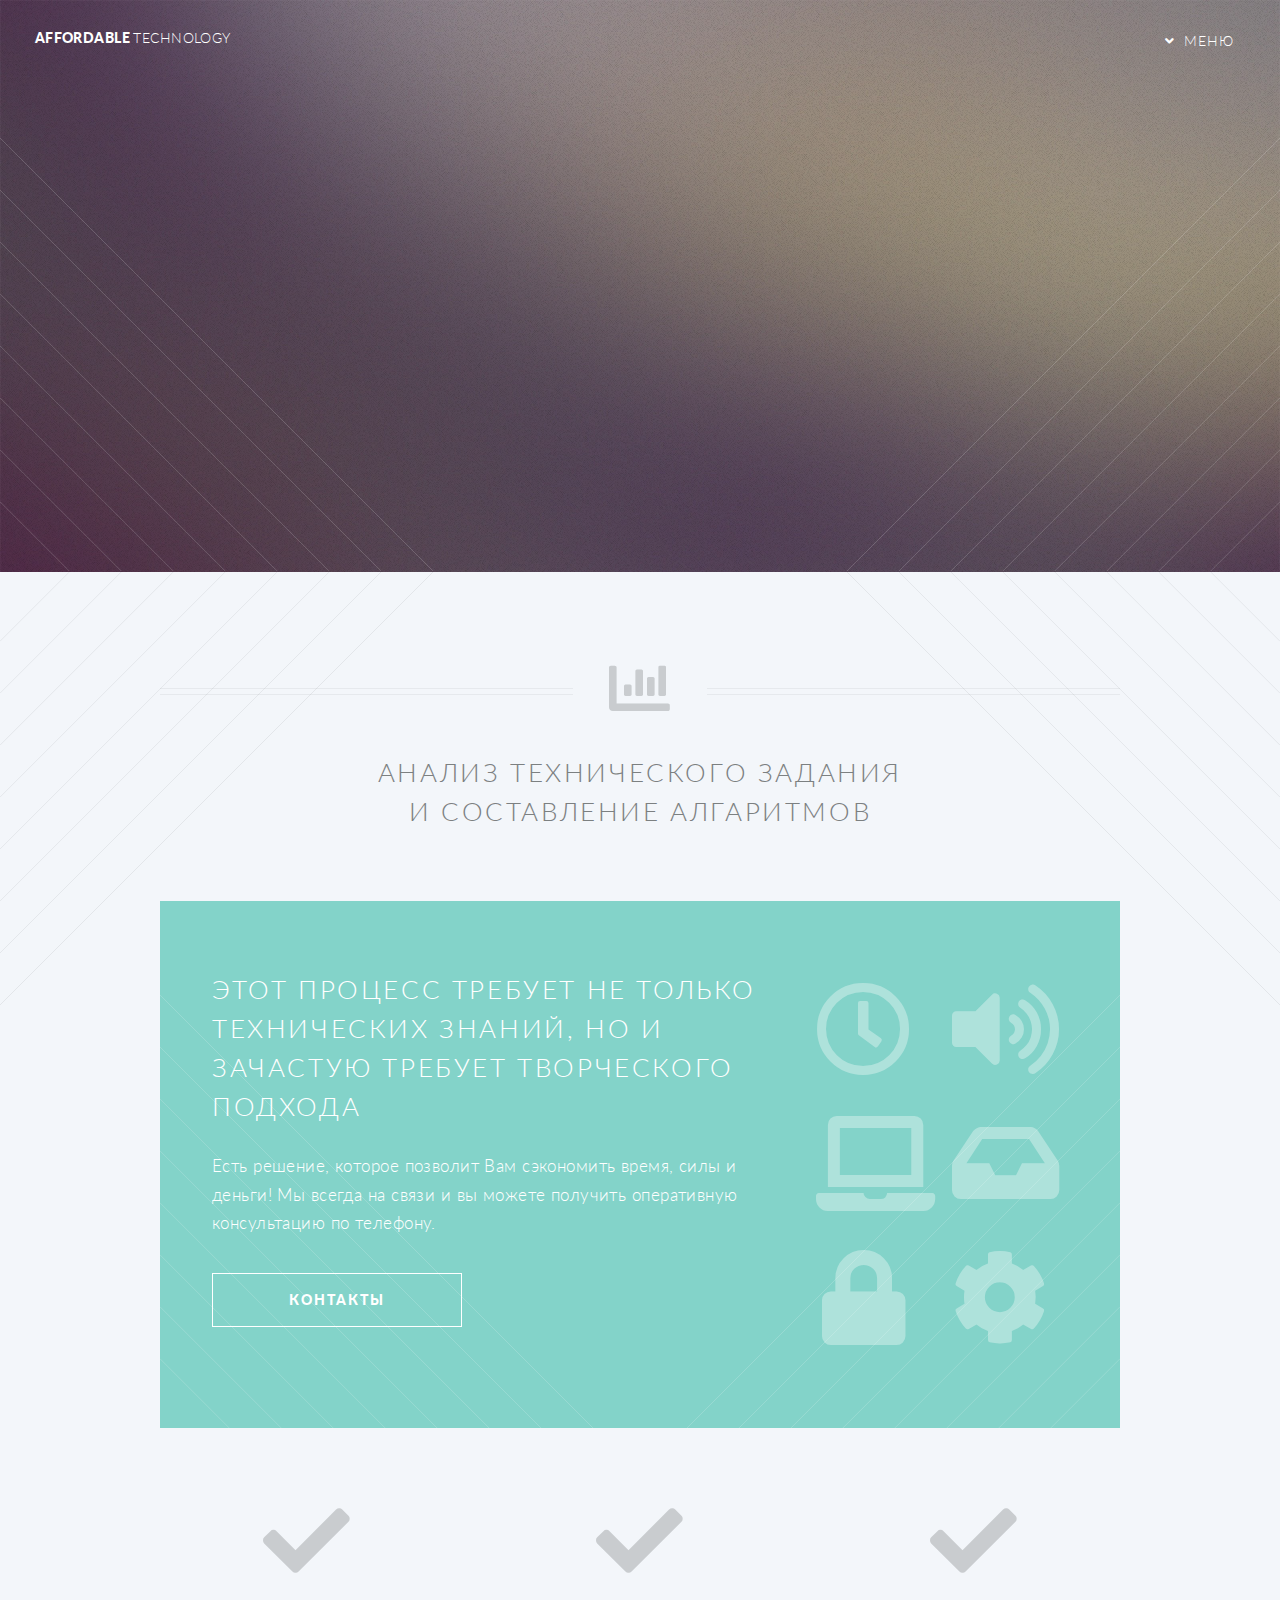
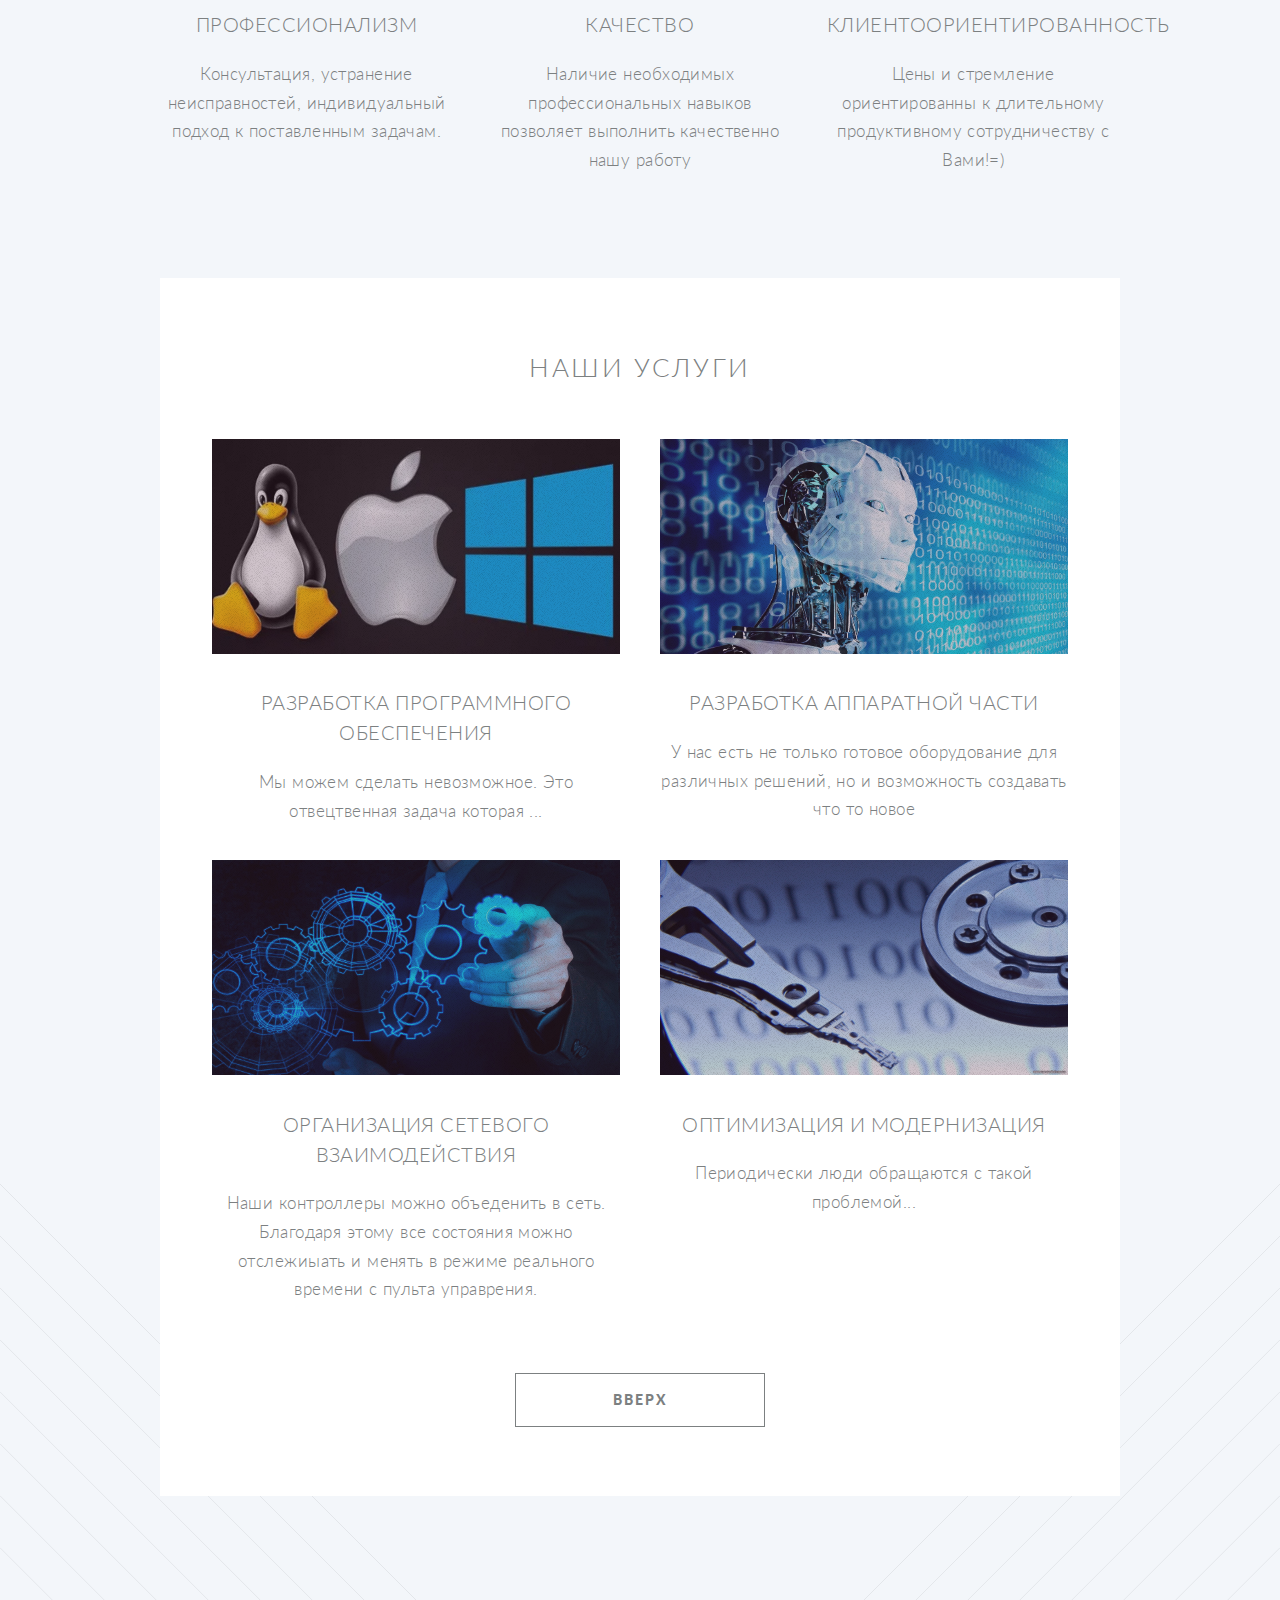
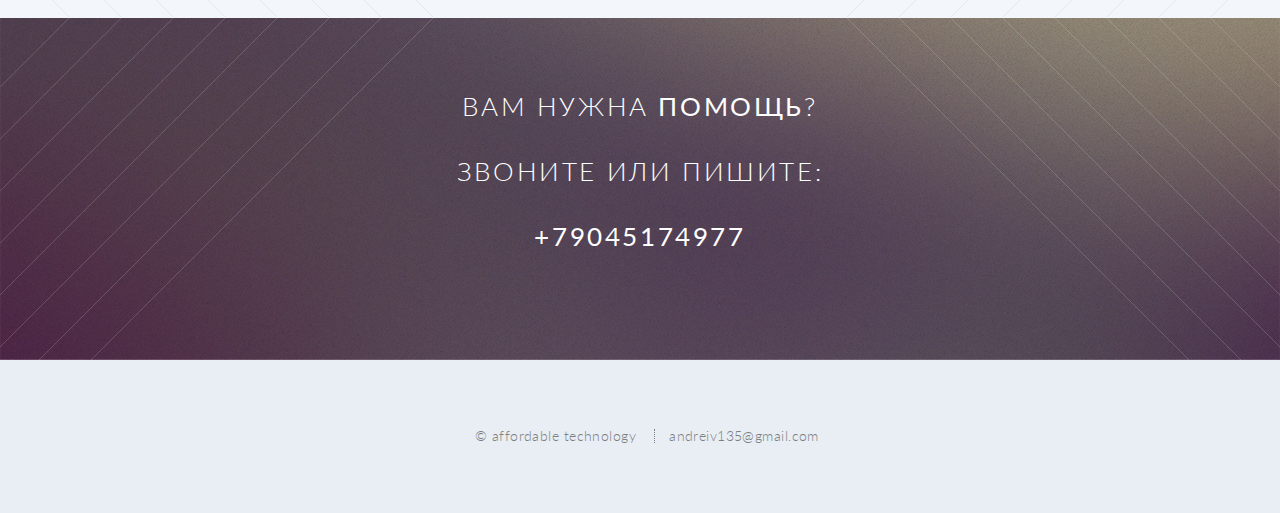
<file: index.html>
<!DOCTYPE HTML>
<!--
	Twenty by HTML5 UP
	html5up.net | @ajlkn
	Free for personal and commercial use under the CCA 3.0 license (html5up.net/license)
-->
<html>

<head>
	<title>AffTech(Тест сайта)</title>
	<meta charset="utf-8" />
	<meta name="viewport" content="width=device-width, initial-scale=1, user-scalable=no" />
	<link rel="stylesheet" href="assets/css/main.css" />
	<noscript>
		<link rel="stylesheet" href="assets/css/noscript.css" />
	</noscript>
</head>

<body class="index is-preload">
	<div id="page-wrapper">

		<!-- Header -->
		<header id="header" class="alt">
			<h1 id="logo"><a href="index.html">affordable <span> technology</span></a></h1>
			<nav id="nav">
				<ul>
					<!--<li class="current"><a href="index.html">Welcome</a></li>-->
					<li class="submenu">
						<a href="#">Меню</a>
						<ul>
							<!---<li><a href="left-sidebar.html">Left Sidebar</a></li>
									<li><a href="right-sidebar.html">Right Sidebar</a></li>--->
							<li><a href="price-list.html">Прайс лист</a></li>
							<!---<li><a href="contact.html">Contact</a></li>
									<li class="submenu">s Magna</a></li>
											<li><a href="#">Ipsum Nisl</a></li>
										</ul>
									</li>--->
						</ul>
					</li>
					<!--<li><a href="#" class="button primary">Sign Up</a></li>-->
				</ul>
			</nav>
		</header>

		<!-- Banner -->
		<section id="banner">

			<!--
						".inner" is set up as an inline-block so it automatically expands
						in both directions to fit whatever's inside it. This means it won't
						automatically wrap lines, so be sure to use line breaks where
						appropriate (<br />).
					-->
			<div class="inner">

				<header>
					<h2>affordable technology</h2>
				</header>
				<p>РАЗРАБОТКА ПРОГРАММНО-АППАРАТНЫХ КОМПЛЕКСОВ<br>УНИВЕРСАЛЬНЫЙ ПОДХОД И ИНДИВИДУАЛЬНЫЕ РЕШЕНИЯ
					<br />
				<footer>
					<ul class="buttons stacked">
						<li><a href="#main" class="button fit scrolly">Узнать больше</a></li>
					</ul>
				</footer>

			</div>

		</section>

		<!-- Main -->
		<article id="main">

			<header class="special container">
				<span class="icon solid fa-chart-bar"></span>
				<h2>АНАЛИЗ ТЕХНИЧЕСКОГО ЗАДАНИЯ
					<br />
					И СОСТАВЛЕНИЕ АЛГАРИТМОВ</p>
			</header>

			<!-- One -->
			<section class="wrapper style2 container special-alt">
				<div class="row gtr-50">
					<div class="col-8 col-12-narrower">

						<header>
							<h2>Этот процесс требует не только технических знаний, но и зачастую требует творческого
								подхода</h2>
						</header>
						<p>Есть решение, которое позволит Вам сэкономить время, силы и деньги! Мы всегда на связи и вы
							можете получить оперативную консультацию по телефону.</p>
						<footer>
							<ul class="buttons">
								<li><a href="#number" class="button fit scrolly">Контакты</a></li>
							</ul>
						</footer>

					</div>
					<div class="col-4 col-12-narrower imp-narrower">

						<ul class="featured-icons">
							<li><span class="icon fa-clock"><span class="label">Feature 1</span></span></li>
							<li><span class="icon solid fa-volume-up"><span class="label">Feature 2</span></span></li>
							<li><span class="icon solid fa-laptop"><span class="label">Feature 3</span></span></li>
							<li><span class="icon solid fa-inbox"><span class="label">Feature 4</span></span></li>
							<li><span class="icon solid fa-lock"><span class="label">Feature 5</span></span></li>
							<li><span class="icon solid fa-cog"><span class="label">Feature 6</span></span></li>
						</ul>

					</div>
				</div>
			</section>

			<!-- Two -->
			<section class="wrapper style1 container special">
				<div class="row">
					<div class="col-4 col-12-narrower">

						<section>
							<span class="icon solid featured fa-check"></span>
							<header>
								<h3>Профессионализм</h3>
							</header>
							<p>Консультация, устранение неисправностей, индивидуальный подход к поставленным задачам.
							</p>
						</section>

					</div>
					<div class="col-4 col-12-narrower">

						<section>
							<span class="icon solid featured fa-check"></span>
							<header>
								<h3>Качество</h3>
							</header>
							<p>Наличие необходимых профессиональных навыков позволяет
								выполнить качественно нашу работу</p>
						</section>
					</div>
					<div class="col-4 col-12-narrower">

						<section>
							<span class="icon solid featured fa-check"></span>
							<header>
								<h3>КЛИЕНТООРИЕНТИРОВАННОСТЬ</h3>
							</header>
							<p>Цены и стремление ориентированны к длительному продуктивному сотрудничеству с Вами!=)</p>
						</section>

					</div>
				</div>
			</section>

			<!-- Three -->
			<section class="wrapper style3 container special">

				<header class="major">
					<h2>Наши услуги</h2>
				</header>

				<div class="row">
					<div class="col-6 col-12-narrower">

						<section>
							<a href="#" class="image featured"><img height="215" src="images/winlinmac.webp"
									alt="" /></a>
							<header>
								<h3>Разработка Программного обеспечения</h3>
							</header>
							<p>Мы можем сделать невозможное. Это отвецтвенная задача которая ...</p>
						</section>

					</div>
					<div class="col-6 col-12-narrower">
						<section>
							<a href="#" class="image featured"><img height="215" src="images/antivir.webp" alt="" /></a>
							<header>
								<h3>Разработка аппаратной части</h3>
							</header>
							<p>У нас есть не только готовое оборудование для различных решений, но и возможность
								создавать что то новое</p>
						</section>
					</div>
				</div>
				<div class="row">
					<div class="col-6 col-12-narrower">

						<section>
							<a href="#" class="image featured"><img height="215" src="images/mod.jpg" alt="" /></a>
							<header>
								<h3>Организация сетевого взаимодействия</h3>
							</header>
							<p>Наши контроллеры можно объеденить в сеть. Благодаря этому все состояния можно отслежиыать и менять в режиме реального времени с пульта управрения.</p>
						</section>

					</div>
					<div class="col-6 col-12-narrower">

						<section>
							<a href="#" class="image featured"><img height="215" src="images/inf.jpg" alt="" /></a>
							<h3>
								<header>Оптимизация и модернизация
							</h3>
							</header>
							<p>Периодически люди обращаются с такой проблемой...</p>
						</section>
					</div>
				</div>

				<footer class="major">
					<ul class="buttons">
						<li><a href="#page-wrapper" class="button fit scrolly">Вверх</a></li>
					</ul>
				</footer>
			</section>

		</article>

		<!-- CTA -->
		<section id="cta">

			<header>
				<h2>Вам нужна <strong>помощь</strong>?</h2>
				<!--<p>Nos esse potest ad auxilium vos!</p>
					</header>
					<footer>
						<!--</ul class="buttons">
							<li><a href="#" class="button primary">Take My Money</a></li>
							<li><a href="#" class="button">LOL Wut</a></li>
						</ul>-->
				<h2 id="number">Звоните или пишите:</h2>
				<h2 id="number"><strong>+79045174977</strong></h2>
				<!--<h2 id="number">Пишите:<strong>andreiv135@gmail.com</strong></h2>-->
				</footer>

		</section>

		<!-- Footer -->
		<footer id="footer">



			<ul class="copyright">
				<li>&copy; affordable technology</li>
				<li>andreiv135@gmail.com</a></li>
			</ul>

		</footer>


	</div>

	<!-- Scripts -->
	<script src="assets/js/jquery.min.js"></script>
	<script src="assets/js/jquery.dropotron.min.js"></script>
	<script src="assets/js/jquery.scrolly.min.js"></script>
	<script src="assets/js/jquery.scrollex.min.js"></script>
	<script src="assets/js/browser.min.js"></script>
	<script src="assets/js/breakpoints.min.js"></script>
	<script src="assets/js/util.js"></script>
	<script src="assets/js/main.js"></script>

</body>

</html>
</file>
<file: assets/css/noscript.css>
/*
	Twenty by HTML5 UP
	html5up.net | @ajlkn
	Free for personal and commercial use under the CCA 3.0 license (html5up.net/license)
*/

/* Banner */

	#banner .inner {
		opacity: 1;
	}
</file>
<file: assets/css/main.css>
@import url("fontawesome-all.min.css");
@import url("https://fonts.googleapis.com/css?family=Lato:300,400,900");

/*
	Twenty by HTML5 UP
	html5up.net | @ajlkn
	Free for personal and commercial use under the CCA 3.0 license (html5up.net/license)
*/

html, body, div, span, applet, object,
iframe, h1, h2, h3, h4, h5, h6, p, blockquote,
pre, a, abbr, acronym, address, big, cite,
code, del, dfn, em, img, ins, kbd, q, s, samp,
small, strike, strong, sub, sup, tt, var, b,
u, i, center, dl, dt, dd, ol, ul, li, fieldset,
form, label, legend, table, caption, tbody,
tfoot, thead, tr, th, td, article, aside,
canvas, details, embed, figure, figcaption,
footer, header, hgroup, menu, nav, output, ruby,
section, summary, time, mark, audio, video {
	margin: 0;
	padding: 0;
	border: 0;
	font-size: 100%;
	font: inherit;
	vertical-align: baseline;}

article, aside, details, figcaption, figure,
footer, header, hgroup, menu, nav, section {
	display: block;}

body {
	line-height: 1;
}

ol, ul {
	list-style: none;
}

blockquote, q {
	quotes: none;
}

	blockquote:before, blockquote:after, q:before, q:after {
		content: '';
		content: none;
	}

table {
	border-collapse: collapse;
	border-spacing: 0;
}

body {
	-webkit-text-size-adjust: none;
}

mark {
	background-color: transparent;
	color: inherit;
}

input::-moz-focus-inner {
	border: 0;
	padding: 0;
}

input, select, textarea {
	-moz-appearance: none;
	-webkit-appearance: none;
	-ms-appearance: none;
	appearance: none;
}

/* Basic */

	html {
		box-sizing: border-box;
	}

	*, *:before, *:after {
		box-sizing: inherit;
	}

	body {
		background: #f3f6fa;
	}

		body.is-preload *, body.is-preload *:before, body.is-preload *:after {
			-moz-animation: none !important;
			-webkit-animation: none !important;
			-ms-animation: none !important;
			animation: none !important;
			-moz-transition: none !important;
			-webkit-transition: none !important;
			-ms-transition: none !important;
			transition: none !important;
		}

	body, input, select, textarea {
		color: #7c8081;
		font-family: 'Lato', sans-serif;
		font-size: 15pt;
		font-weight: 300;
		letter-spacing: 0.025em;
		line-height: 1.75em;
	}

	a {
		-moz-transition: color 0.2s ease-in-out, border-color 0.2s ease-in-out, background-color 0.2s ease-in-out;
		-webkit-transition: color 0.2s ease-in-out, border-color 0.2s ease-in-out, background-color 0.2s ease-in-out;
		-ms-transition: color 0.2s ease-in-out, border-color 0.2s ease-in-out, background-color 0.2s ease-in-out;
		transition: color 0.2s ease-in-out, border-color 0.2s ease-in-out, background-color 0.2s ease-in-out;
		color: #3fb1a3;
		text-decoration: none;
		border-bottom: dotted 1px;
	}

		a:hover {
			border-bottom-color: transparent;
		}

	strong, b {
		font-weight: 400;
	}

	p, ul, ol, dl, table, blockquote {
		margin: 0 0 2em 0;
	}

	h1, h2, h3, h4, h5, h6 {
		color: inherit;
		font-weight: 300;
		line-height: 1.75em;
		margin-bottom: 1em;
		text-transform: uppercase;
	}

		h1 a, h2 a, h3 a, h4 a, h5 a, h6 a {
			color: inherit;
			text-decoration: none;
			border: 0;
		}

	h2 {
		font-size: 1.5em;
		letter-spacing: 0.1em;
	}

	h3 {
		font-size: 1.15em;
		letter-spacing: 0.025em;
	}

	sub {
		font-size: 0.8em;
		position: relative;
		top: 0.5em;
	}

	sup {
		font-size: 0.8em;
		position: relative;
		top: -0.5em;
	}

	hr {
		border-top: solid 1px rgba(124, 128, 129, 0.2);
		border: 0;
		margin-bottom: 1.5em;
	}

	blockquote {
		border-left: solid 0.5em rgba(124, 128, 129, 0.2);
		font-style: italic;
		padding: 1em 0 1em 2em;
	}

/* Container */

	.container {
		margin: 0 auto;
		max-width: 100%;
		width: 1400px;
	}

		.container.medium {
			width: 1050px;
		}

		@media screen and (max-width: 1680px) {

			.container {
				width: 1200px;
			}

				.container.medium {
					width: 900px;
				}

		}

		@media screen and (max-width: 1280px) {

			.container {
				width: 960px;
			}

				.container.medium {
					width: 735px;
				}

		}

		@media screen and (max-width: 980px) {

			.container {
				width: 95%;
			}

				.container.medium {
					width: 71.25%;
				}

		}

		@media screen and (max-width: 840px) {

			.container {
				width: 95%;
			}

				.container.medium {
					width: 95%;
				}

		}

		@media screen and (max-width: 736px) {

			.container {
				width: 100%;
			}

				.container.medium {
					width: 100%;
				}

		}

/* Row */

	.row {
		display: flex;
		flex-wrap: wrap;
		box-sizing: border-box;
		align-items: stretch;
	}

		.row > * {
			box-sizing: border-box;
		}

		.row.gtr-uniform > * > :last-child {
			margin-bottom: 0;
		}

		.row.aln-left {
			justify-content: flex-start;
		}

		.row.aln-center {
			justify-content: center;
		}

		.row.aln-right {
			justify-content: flex-end;
		}

		.row.aln-top {
			align-items: flex-start;
		}

		.row.aln-middle {
			align-items: center;
		}

		.row.aln-bottom {
			align-items: flex-end;
		}

		.row > .imp {
			order: -1;
		}

		.row > .col-1 {
			width: 8.33333%;
		}

		.row > .off-1 {
			margin-left: 8.33333%;
		}

		.row > .col-2 {
			width: 16.66667%;
		}

		.row > .off-2 {
			margin-left: 16.66667%;
		}

		.row > .col-3 {
			width: 25%;
		}

		.row > .off-3 {
			margin-left: 25%;
		}

		.row > .col-4 {
			width: 33.33333%;
		}

		.row > .off-4 {
			margin-left: 33.33333%;
		}

		.row > .col-5 {
			width: 41.66667%;
		}

		.row > .off-5 {
			margin-left: 41.66667%;
		}

		.row > .col-6 {
			width: 50%;
		}

		.row > .off-6 {
			margin-left: 50%;
		}

		.row > .col-7 {
			width: 58.33333%;
		}

		.row > .off-7 {
			margin-left: 58.33333%;
		}

		.row > .col-8 {
			width: 66.66667%;
		}

		.row > .off-8 {
			margin-left: 66.66667%;
		}

		.row > .col-9 {
			width: 75%;
		}

		.row > .off-9 {
			margin-left: 75%;
		}

		.row > .col-10 {
			width: 83.33333%;
		}

		.row > .off-10 {
			margin-left: 83.33333%;
		}

		.row > .col-11 {
			width: 91.66667%;
		}

		.row > .off-11 {
			margin-left: 91.66667%;
		}

		.row > .col-12 {
			width: 100%;
		}

		.row > .off-12 {
			margin-left: 100%;
		}

		.row.gtr-0 {
			margin-top: 0px;
			margin-left: 0px;
		}

			.row.gtr-0 > * {
				padding: 0px 0 0 0px;
			}

			.row.gtr-0.gtr-uniform {
				margin-top: 0px;
			}

				.row.gtr-0.gtr-uniform > * {
					padding-top: 0px;
				}

		.row.gtr-25 {
			margin-top: -12.5px;
			margin-left: -12.5px;
		}

			.row.gtr-25 > * {
				padding: 12.5px 0 0 12.5px;
			}

			.row.gtr-25.gtr-uniform {
				margin-top: -12.5px;
			}

				.row.gtr-25.gtr-uniform > * {
					padding-top: 12.5px;
				}

		.row.gtr-50 {
			margin-top: -25px;
			margin-left: -25px;
		}

			.row.gtr-50 > * {
				padding: 25px 0 0 25px;
			}

			.row.gtr-50.gtr-uniform {
				margin-top: -25px;
			}

				.row.gtr-50.gtr-uniform > * {
					padding-top: 25px;
				}

		.row {
			margin-top: -50px;
			margin-left: -50px;
		}

			.row > * {
				padding: 50px 0 0 50px;
			}

			.row.gtr-uniform {
				margin-top: -50px;
			}

				.row.gtr-uniform > * {
					padding-top: 50px;
				}

		.row.gtr-150 {
			margin-top: -75px;
			margin-left: -75px;
		}

			.row.gtr-150 > * {
				padding: 75px 0 0 75px;
			}

			.row.gtr-150.gtr-uniform {
				margin-top: -75px;
			}

				.row.gtr-150.gtr-uniform > * {
					padding-top: 75px;
				}

		.row.gtr-200 {
			margin-top: -100px;
			margin-left: -100px;
		}

			.row.gtr-200 > * {
				padding: 100px 0 0 100px;
			}

			.row.gtr-200.gtr-uniform {
				margin-top: -100px;
			}

				.row.gtr-200.gtr-uniform > * {
					padding-top: 100px;
				}

		@media screen and (max-width: 1680px) {

			.row {
				display: flex;
				flex-wrap: wrap;
				box-sizing: border-box;
				align-items: stretch;
			}

				.row > * {
					box-sizing: border-box;
				}

				.row.gtr-uniform > * > :last-child {
					margin-bottom: 0;
				}

				.row.aln-left {
					justify-content: flex-start;
				}

				.row.aln-center {
					justify-content: center;
				}

				.row.aln-right {
					justify-content: flex-end;
				}

				.row.aln-top {
					align-items: flex-start;
				}

				.row.aln-middle {
					align-items: center;
				}

				.row.aln-bottom {
					align-items: flex-end;
				}

				.row > .imp-wide {
					order: -1;
				}

				.row > .col-1-wide {
					width: 8.33333%;
				}

				.row > .off-1-wide {
					margin-left: 8.33333%;
				}

				.row > .col-2-wide {
					width: 16.66667%;
				}

				.row > .off-2-wide {
					margin-left: 16.66667%;
				}

				.row > .col-3-wide {
					width: 25%;
				}

				.row > .off-3-wide {
					margin-left: 25%;
				}

				.row > .col-4-wide {
					width: 33.33333%;
				}

				.row > .off-4-wide {
					margin-left: 33.33333%;
				}

				.row > .col-5-wide {
					width: 41.66667%;
				}

				.row > .off-5-wide {
					margin-left: 41.66667%;
				}

				.row > .col-6-wide {
					width: 50%;
				}

				.row > .off-6-wide {
					margin-left: 50%;
				}

				.row > .col-7-wide {
					width: 58.33333%;
				}

				.row > .off-7-wide {
					margin-left: 58.33333%;
				}

				.row > .col-8-wide {
					width: 66.66667%;
				}

				.row > .off-8-wide {
					margin-left: 66.66667%;
				}

				.row > .col-9-wide {
					width: 75%;
				}

				.row > .off-9-wide {
					margin-left: 75%;
				}

				.row > .col-10-wide {
					width: 83.33333%;
				}

				.row > .off-10-wide {
					margin-left: 83.33333%;
				}

				.row > .col-11-wide {
					width: 91.66667%;
				}

				.row > .off-11-wide {
					margin-left: 91.66667%;
				}

				.row > .col-12-wide {
					width: 100%;
				}

				.row > .off-12-wide {
					margin-left: 100%;
				}

				.row.gtr-0 {
					margin-top: 0px;
					margin-left: 0px;
				}

					.row.gtr-0 > * {
						padding: 0px 0 0 0px;
					}

					.row.gtr-0.gtr-uniform {
						margin-top: 0px;
					}

						.row.gtr-0.gtr-uniform > * {
							padding-top: 0px;
						}

				.row.gtr-25 {
					margin-top: -10px;
					margin-left: -10px;
				}

					.row.gtr-25 > * {
						padding: 10px 0 0 10px;
					}

					.row.gtr-25.gtr-uniform {
						margin-top: -10px;
					}

						.row.gtr-25.gtr-uniform > * {
							padding-top: 10px;
						}

				.row.gtr-50 {
					margin-top: -20px;
					margin-left: -20px;
				}

					.row.gtr-50 > * {
						padding: 20px 0 0 20px;
					}

					.row.gtr-50.gtr-uniform {
						margin-top: -20px;
					}

						.row.gtr-50.gtr-uniform > * {
							padding-top: 20px;
						}

				.row {
					margin-top: -40px;
					margin-left: -40px;
				}

					.row > * {
						padding: 40px 0 0 40px;
					}

					.row.gtr-uniform {
						margin-top: -40px;
					}

						.row.gtr-uniform > * {
							padding-top: 40px;
						}

				.row.gtr-150 {
					margin-top: -60px;
					margin-left: -60px;
				}

					.row.gtr-150 > * {
						padding: 60px 0 0 60px;
					}

					.row.gtr-150.gtr-uniform {
						margin-top: -60px;
					}

						.row.gtr-150.gtr-uniform > * {
							padding-top: 60px;
						}

				.row.gtr-200 {
					margin-top: -80px;
					margin-left: -80px;
				}

					.row.gtr-200 > * {
						padding: 80px 0 0 80px;
					}

					.row.gtr-200.gtr-uniform {
						margin-top: -80px;
					}

						.row.gtr-200.gtr-uniform > * {
							padding-top: 80px;
						}

		}

		@media screen and (max-width: 1280px) {

			.row {
				display: flex;
				flex-wrap: wrap;
				box-sizing: border-box;
				align-items: stretch;
			}

				.row > * {
					box-sizing: border-box;
				}

				.row.gtr-uniform > * > :last-child {
					margin-bottom: 0;
				}

				.row.aln-left {
					justify-content: flex-start;
				}

				.row.aln-center {
					justify-content: center;
				}

				.row.aln-right {
					justify-content: flex-end;
				}

				.row.aln-top {
					align-items: flex-start;
				}

				.row.aln-middle {
					align-items: center;
				}

				.row.aln-bottom {
					align-items: flex-end;
				}

				.row > .imp-normal {
					order: -1;
				}

				.row > .col-1-normal {
					width: 8.33333%;
				}

				.row > .off-1-normal {
					margin-left: 8.33333%;
				}

				.row > .col-2-normal {
					width: 16.66667%;
				}

				.row > .off-2-normal {
					margin-left: 16.66667%;
				}

				.row > .col-3-normal {
					width: 25%;
				}

				.row > .off-3-normal {
					margin-left: 25%;
				}

				.row > .col-4-normal {
					width: 33.33333%;
				}

				.row > .off-4-normal {
					margin-left: 33.33333%;
				}

				.row > .col-5-normal {
					width: 41.66667%;
				}

				.row > .off-5-normal {
					margin-left: 41.66667%;
				}

				.row > .col-6-normal {
					width: 50%;
				}

				.row > .off-6-normal {
					margin-left: 50%;
				}

				.row > .col-7-normal {
					width: 58.33333%;
				}

				.row > .off-7-normal {
					margin-left: 58.33333%;
				}

				.row > .col-8-normal {
					width: 66.66667%;
				}

				.row > .off-8-normal {
					margin-left: 66.66667%;
				}

				.row > .col-9-normal {
					width: 75%;
				}

				.row > .off-9-normal {
					margin-left: 75%;
				}

				.row > .col-10-normal {
					width: 83.33333%;
				}

				.row > .off-10-normal {
					margin-left: 83.33333%;
				}

				.row > .col-11-normal {
					width: 91.66667%;
				}

				.row > .off-11-normal {
					margin-left: 91.66667%;
				}

				.row > .col-12-normal {
					width: 100%;
				}

				.row > .off-12-normal {
					margin-left: 100%;
				}

				.row.gtr-0 {
					margin-top: 0px;
					margin-left: 0px;
				}

					.row.gtr-0 > * {
						padding: 0px 0 0 0px;
					}

					.row.gtr-0.gtr-uniform {
						margin-top: 0px;
					}

						.row.gtr-0.gtr-uniform > * {
							padding-top: 0px;
						}

				.row.gtr-25 {
					margin-top: -10px;
					margin-left: -10px;
				}

					.row.gtr-25 > * {
						padding: 10px 0 0 10px;
					}

					.row.gtr-25.gtr-uniform {
						margin-top: -10px;
					}

						.row.gtr-25.gtr-uniform > * {
							padding-top: 10px;
						}

				.row.gtr-50 {
					margin-top: -20px;
					margin-left: -20px;
				}

					.row.gtr-50 > * {
						padding: 20px 0 0 20px;
					}

					.row.gtr-50.gtr-uniform {
						margin-top: -20px;
					}

						.row.gtr-50.gtr-uniform > * {
							padding-top: 20px;
						}

				.row {
					margin-top: -40px;
					margin-left: -40px;
				}

					.row > * {
						padding: 40px 0 0 40px;
					}

					.row.gtr-uniform {
						margin-top: -40px;
					}

						.row.gtr-uniform > * {
							padding-top: 40px;
						}

				.row.gtr-150 {
					margin-top: -60px;
					margin-left: -60px;
				}

					.row.gtr-150 > * {
						padding: 60px 0 0 60px;
					}

					.row.gtr-150.gtr-uniform {
						margin-top: -60px;
					}

						.row.gtr-150.gtr-uniform > * {
							padding-top: 60px;
						}

				.row.gtr-200 {
					margin-top: -80px;
					margin-left: -80px;
				}

					.row.gtr-200 > * {
						padding: 80px 0 0 80px;
					}

					.row.gtr-200.gtr-uniform {
						margin-top: -80px;
					}

						.row.gtr-200.gtr-uniform > * {
							padding-top: 80px;
						}

		}

		@media screen and (max-width: 980px) {

			.row {
				display: flex;
				flex-wrap: wrap;
				box-sizing: border-box;
				align-items: stretch;
			}

				.row > * {
					box-sizing: border-box;
				}

				.row.gtr-uniform > * > :last-child {
					margin-bottom: 0;
				}

				.row.aln-left {
					justify-content: flex-start;
				}

				.row.aln-center {
					justify-content: center;
				}

				.row.aln-right {
					justify-content: flex-end;
				}

				.row.aln-top {
					align-items: flex-start;
				}

				.row.aln-middle {
					align-items: center;
				}

				.row.aln-bottom {
					align-items: flex-end;
				}

				.row > .imp-narrow {
					order: -1;
				}

				.row > .col-1-narrow {
					width: 8.33333%;
				}

				.row > .off-1-narrow {
					margin-left: 8.33333%;
				}

				.row > .col-2-narrow {
					width: 16.66667%;
				}

				.row > .off-2-narrow {
					margin-left: 16.66667%;
				}

				.row > .col-3-narrow {
					width: 25%;
				}

				.row > .off-3-narrow {
					margin-left: 25%;
				}

				.row > .col-4-narrow {
					width: 33.33333%;
				}

				.row > .off-4-narrow {
					margin-left: 33.33333%;
				}

				.row > .col-5-narrow {
					width: 41.66667%;
				}

				.row > .off-5-narrow {
					margin-left: 41.66667%;
				}

				.row > .col-6-narrow {
					width: 50%;
				}

				.row > .off-6-narrow {
					margin-left: 50%;
				}

				.row > .col-7-narrow {
					width: 58.33333%;
				}

				.row > .off-7-narrow {
					margin-left: 58.33333%;
				}

				.row > .col-8-narrow {
					width: 66.66667%;
				}

				.row > .off-8-narrow {
					margin-left: 66.66667%;
				}

				.row > .col-9-narrow {
					width: 75%;
				}

				.row > .off-9-narrow {
					margin-left: 75%;
				}

				.row > .col-10-narrow {
					width: 83.33333%;
				}

				.row > .off-10-narrow {
					margin-left: 83.33333%;
				}

				.row > .col-11-narrow {
					width: 91.66667%;
				}

				.row > .off-11-narrow {
					margin-left: 91.66667%;
				}

				.row > .col-12-narrow {
					width: 100%;
				}

				.row > .off-12-narrow {
					margin-left: 100%;
				}

				.row.gtr-0 {
					margin-top: 0px;
					margin-left: 0px;
				}

					.row.gtr-0 > * {
						padding: 0px 0 0 0px;
					}

					.row.gtr-0.gtr-uniform {
						margin-top: 0px;
					}

						.row.gtr-0.gtr-uniform > * {
							padding-top: 0px;
						}

				.row.gtr-25 {
					margin-top: -7.5px;
					margin-left: -7.5px;
				}

					.row.gtr-25 > * {
						padding: 7.5px 0 0 7.5px;
					}

					.row.gtr-25.gtr-uniform {
						margin-top: -7.5px;
					}

						.row.gtr-25.gtr-uniform > * {
							padding-top: 7.5px;
						}

				.row.gtr-50 {
					margin-top: -15px;
					margin-left: -15px;
				}

					.row.gtr-50 > * {
						padding: 15px 0 0 15px;
					}

					.row.gtr-50.gtr-uniform {
						margin-top: -15px;
					}

						.row.gtr-50.gtr-uniform > * {
							padding-top: 15px;
						}

				.row {
					margin-top: -30px;
					margin-left: -30px;
				}

					.row > * {
						padding: 30px 0 0 30px;
					}

					.row.gtr-uniform {
						margin-top: -30px;
					}

						.row.gtr-uniform > * {
							padding-top: 30px;
						}

				.row.gtr-150 {
					margin-top: -45px;
					margin-left: -45px;
				}

					.row.gtr-150 > * {
						padding: 45px 0 0 45px;
					}

					.row.gtr-150.gtr-uniform {
						margin-top: -45px;
					}

						.row.gtr-150.gtr-uniform > * {
							padding-top: 45px;
						}

				.row.gtr-200 {
					margin-top: -60px;
					margin-left: -60px;
				}

					.row.gtr-200 > * {
						padding: 60px 0 0 60px;
					}

					.row.gtr-200.gtr-uniform {
						margin-top: -60px;
					}

						.row.gtr-200.gtr-uniform > * {
							padding-top: 60px;
						}

		}

		@media screen and (max-width: 840px) {

			.row {
				display: flex;
				flex-wrap: wrap;
				box-sizing: border-box;
				align-items: stretch;
			}

				.row > * {
					box-sizing: border-box;
				}

				.row.gtr-uniform > * > :last-child {
					margin-bottom: 0;
				}

				.row.aln-left {
					justify-content: flex-start;
				}

				.row.aln-center {
					justify-content: center;
				}

				.row.aln-right {
					justify-content: flex-end;
				}

				.row.aln-top {
					align-items: flex-start;
				}

				.row.aln-middle {
					align-items: center;
				}

				.row.aln-bottom {
					align-items: flex-end;
				}

				.row > .imp-narrower {
					order: -1;
				}

				.row > .col-1-narrower {
					width: 8.33333%;
				}

				.row > .off-1-narrower {
					margin-left: 8.33333%;
				}

				.row > .col-2-narrower {
					width: 16.66667%;
				}

				.row > .off-2-narrower {
					margin-left: 16.66667%;
				}

				.row > .col-3-narrower {
					width: 25%;
				}

				.row > .off-3-narrower {
					margin-left: 25%;
				}

				.row > .col-4-narrower {
					width: 33.33333%;
				}

				.row > .off-4-narrower {
					margin-left: 33.33333%;
				}

				.row > .col-5-narrower {
					width: 41.66667%;
				}

				.row > .off-5-narrower {
					margin-left: 41.66667%;
				}

				.row > .col-6-narrower {
					width: 50%;
				}

				.row > .off-6-narrower {
					margin-left: 50%;
				}

				.row > .col-7-narrower {
					width: 58.33333%;
				}

				.row > .off-7-narrower {
					margin-left: 58.33333%;
				}

				.row > .col-8-narrower {
					width: 66.66667%;
				}

				.row > .off-8-narrower {
					margin-left: 66.66667%;
				}

				.row > .col-9-narrower {
					width: 75%;
				}

				.row > .off-9-narrower {
					margin-left: 75%;
				}

				.row > .col-10-narrower {
					width: 83.33333%;
				}

				.row > .off-10-narrower {
					margin-left: 83.33333%;
				}

				.row > .col-11-narrower {
					width: 91.66667%;
				}

				.row > .off-11-narrower {
					margin-left: 91.66667%;
				}

				.row > .col-12-narrower {
					width: 100%;
				}

				.row > .off-12-narrower {
					margin-left: 100%;
				}

				.row.gtr-0 {
					margin-top: 0px;
					margin-left: 0px;
				}

					.row.gtr-0 > * {
						padding: 0px 0 0 0px;
					}

					.row.gtr-0.gtr-uniform {
						margin-top: 0px;
					}

						.row.gtr-0.gtr-uniform > * {
							padding-top: 0px;
						}

				.row.gtr-25 {
					margin-top: -7.5px;
					margin-left: -7.5px;
				}

					.row.gtr-25 > * {
						padding: 7.5px 0 0 7.5px;
					}

					.row.gtr-25.gtr-uniform {
						margin-top: -7.5px;
					}

						.row.gtr-25.gtr-uniform > * {
							padding-top: 7.5px;
						}

				.row.gtr-50 {
					margin-top: -15px;
					margin-left: -15px;
				}

					.row.gtr-50 > * {
						padding: 15px 0 0 15px;
					}

					.row.gtr-50.gtr-uniform {
						margin-top: -15px;
					}

						.row.gtr-50.gtr-uniform > * {
							padding-top: 15px;
						}

				.row {
					margin-top: -30px;
					margin-left: -30px;
				}

					.row > * {
						padding: 30px 0 0 30px;
					}

					.row.gtr-uniform {
						margin-top: -30px;
					}

						.row.gtr-uniform > * {
							padding-top: 30px;
						}

				.row.gtr-150 {
					margin-top: -45px;
					margin-left: -45px;
				}

					.row.gtr-150 > * {
						padding: 45px 0 0 45px;
					}

					.row.gtr-150.gtr-uniform {
						margin-top: -45px;
					}

						.row.gtr-150.gtr-uniform > * {
							padding-top: 45px;
						}

				.row.gtr-200 {
					margin-top: -60px;
					margin-left: -60px;
				}

					.row.gtr-200 > * {
						padding: 60px 0 0 60px;
					}

					.row.gtr-200.gtr-uniform {
						margin-top: -60px;
					}

						.row.gtr-200.gtr-uniform > * {
							padding-top: 60px;
						}

		}

		@media screen and (max-width: 736px) {

			.row {
				display: flex;
				flex-wrap: wrap;
				box-sizing: border-box;
				align-items: stretch;
			}

				.row > * {
					box-sizing: border-box;
				}

				.row.gtr-uniform > * > :last-child {
					margin-bottom: 0;
				}

				.row.aln-left {
					justify-content: flex-start;
				}

				.row.aln-center {
					justify-content: center;
				}

				.row.aln-right {
					justify-content: flex-end;
				}

				.row.aln-top {
					align-items: flex-start;
				}

				.row.aln-middle {
					align-items: center;
				}

				.row.aln-bottom {
					align-items: flex-end;
				}

				.row > .imp-mobile {
					order: -1;
				}

				.row > .col-1-mobile {
					width: 8.33333%;
				}

				.row > .off-1-mobile {
					margin-left: 8.33333%;
				}

				.row > .col-2-mobile {
					width: 16.66667%;
				}

				.row > .off-2-mobile {
					margin-left: 16.66667%;
				}

				.row > .col-3-mobile {
					width: 25%;
				}

				.row > .off-3-mobile {
					margin-left: 25%;
				}

				.row > .col-4-mobile {
					width: 33.33333%;
				}

				.row > .off-4-mobile {
					margin-left: 33.33333%;
				}

				.row > .col-5-mobile {
					width: 41.66667%;
				}

				.row > .off-5-mobile {
					margin-left: 41.66667%;
				}

				.row > .col-6-mobile {
					width: 50%;
				}

				.row > .off-6-mobile {
					margin-left: 50%;
				}

				.row > .col-7-mobile {
					width: 58.33333%;
				}

				.row > .off-7-mobile {
					margin-left: 58.33333%;
				}

				.row > .col-8-mobile {
					width: 66.66667%;
				}

				.row > .off-8-mobile {
					margin-left: 66.66667%;
				}

				.row > .col-9-mobile {
					width: 75%;
				}

				.row > .off-9-mobile {
					margin-left: 75%;
				}

				.row > .col-10-mobile {
					width: 83.33333%;
				}

				.row > .off-10-mobile {
					margin-left: 83.33333%;
				}

				.row > .col-11-mobile {
					width: 91.66667%;
				}

				.row > .off-11-mobile {
					margin-left: 91.66667%;
				}

				.row > .col-12-mobile {
					width: 100%;
				}

				.row > .off-12-mobile {
					margin-left: 100%;
				}

				.row.gtr-0 {
					margin-top: 0px;
					margin-left: 0px;
				}

					.row.gtr-0 > * {
						padding: 0px 0 0 0px;
					}

					.row.gtr-0.gtr-uniform {
						margin-top: 0px;
					}

						.row.gtr-0.gtr-uniform > * {
							padding-top: 0px;
						}

				.row.gtr-25 {
					margin-top: -7.5px;
					margin-left: -7.5px;
				}

					.row.gtr-25 > * {
						padding: 7.5px 0 0 7.5px;
					}

					.row.gtr-25.gtr-uniform {
						margin-top: -7.5px;
					}

						.row.gtr-25.gtr-uniform > * {
							padding-top: 7.5px;
						}

				.row.gtr-50 {
					margin-top: -15px;
					margin-left: -15px;
				}

					.row.gtr-50 > * {
						padding: 15px 0 0 15px;
					}

					.row.gtr-50.gtr-uniform {
						margin-top: -15px;
					}

						.row.gtr-50.gtr-uniform > * {
							padding-top: 15px;
						}

				.row {
					margin-top: -30px;
					margin-left: -30px;
				}

					.row > * {
						padding: 30px 0 0 30px;
					}

					.row.gtr-uniform {
						margin-top: -30px;
					}

						.row.gtr-uniform > * {
							padding-top: 30px;
						}

				.row.gtr-150 {
					margin-top: -45px;
					margin-left: -45px;
				}

					.row.gtr-150 > * {
						padding: 45px 0 0 45px;
					}

					.row.gtr-150.gtr-uniform {
						margin-top: -45px;
					}

						.row.gtr-150.gtr-uniform > * {
							padding-top: 45px;
						}

				.row.gtr-200 {
					margin-top: -60px;
					margin-left: -60px;
				}

					.row.gtr-200 > * {
						padding: 60px 0 0 60px;
					}

					.row.gtr-200.gtr-uniform {
						margin-top: -60px;
					}

						.row.gtr-200.gtr-uniform > * {
							padding-top: 60px;
						}

		}

/* Section/Article */

	section.special, article.special {
		text-align: center;
	}

	header.major {
		padding-bottom: 2em;
	}

	header.special {
		margin-bottom: 5em;
		padding-top: 7em;
		position: relative;
		text-align: center;
	}

		header.special:before, header.special:after {
			border-bottom: solid 1.5px;
			border-top: solid 1.5px;
			content: '';
			height: 7px;
			opacity: 0.1;
			position: absolute;
			top: 1.75em;
			width: 43%;
		}

		header.special:before {
			left: 0;
		}

		header.special:after {
			right: 0;
		}

		header.special h2 {
			margin-bottom: 0;
		}

		header.special h2 + p {
			margin-bottom: 0;
			padding-top: 1.5em;
		}

		header.special .icon {
			cursor: default;
			height: 7em;
			left: 0;
			position: absolute;
			text-align: center;
			top: 1em;
			width: 100%;
		}

			header.special .icon:before {
				font-size: 3.5em;
				opacity: 0.35;
			}

	footer > :last-child {
		margin-bottom: 0;
	}

	footer.major {
		padding-top: 3em;
	}

/* Form */

	input[type="text"],
	input[type="password"],
	input[type="email"],
	textarea {
		-moz-transition: background-color 0.2s ease-in-out, border-color 0.2s ease-in-out;
		-webkit-transition: background-color 0.2s ease-in-out, border-color 0.2s ease-in-out;
		-ms-transition: background-color 0.2s ease-in-out, border-color 0.2s ease-in-out;
		transition: background-color 0.2s ease-in-out, border-color 0.2s ease-in-out;
		-moz-appearance: none;
		-webkit-appearance: none;
		-ms-appearance: none;
		appearance: none;
		background: none;
		border: solid 1px rgba(124, 128, 129, 0.2);
		border-radius: 0;
		color: inherit;
		display: block;
		padding: 0.75em;
		text-decoration: none;
		width: 100%;
		outline: 0;
	}

		input[type="text"]:focus,
		input[type="password"]:focus,
		input[type="email"]:focus,
		textarea:focus {
			border-color: #83d3c9;
		}

	input[type="text"],
	input[type="password"],
	input[type="email"] {
		line-height: 1em;
	}

	::-webkit-input-placeholder {
		color: inherit;
		opacity: 0.5;
		position: relative;
		top: 3px;
	}

	:-moz-placeholder {
		color: inherit;
		opacity: 0.5;
	}

	::-moz-placeholder {
		color: inherit;
		opacity: 0.5;
	}

	:-ms-input-placeholder {
		color: inherit;
		opacity: 0.5;
	}

/* Image */

	.image {
		border: 0;
		position: relative;
	}

		.image:before {
			background: url("images/overlay.png");
			content: '';
			height: 100%;
			left: 0;
			position: absolute;
			top: 0;
			width: 100%;
		}

		.image.fit {
			display: block;
		}

			.image.fit img {
				display: block;
				width: 100%;
			}

		.image.featured {
			display: block;
			margin: 0 0 2em 0;
		}

			.image.featured img {
				display: block;
				width: 100%;
			}

/* Icon */

	.icon {
		text-decoration: none;
		position: relative;
	}

		.icon:before {
			-moz-osx-font-smoothing: grayscale;
			-webkit-font-smoothing: antialiased;
			display: inline-block;
			font-style: normal;
			font-variant: normal;
			text-rendering: auto;
			line-height: 1;
			text-transform: none !important;
			font-family: 'Font Awesome 5 Free';
			font-weight: 400;
		}

		.icon.solid:before {
			font-weight: 900;
		}

		.icon:before {
			line-height: inherit;
		}

		.icon.brands:before {
			font-family: 'Font Awesome 5 Brands';
		}

		.icon.circle {
			-moz-transition: all 0.2s ease-in-out;
			-webkit-transition: all 0.2s ease-in-out;
			-ms-transition: all 0.2s ease-in-out;
			transition: all 0.2s ease-in-out;
			border: 0;
			border-radius: 100%;
			display: inline-block;
			font-size: 1.25em;
			height: 2.25em;
			left: 0;
			line-height: 2.25em;
			text-align: center;
			text-decoration: none;
			top: 0;
			width: 2.25em;
		}

			.icon.circle:hover {
				top: -0.2em;
			}

			.icon.circle.fa-twitter {
				background: #70aecd;
				color: #fff;
			}

				.icon.circle.fa-twitter:hover {
					background: #7fb7d2;
				}

			.icon.circle.fa-facebook-f {
				background: #7490c3;
				color: #fff;
			}

				.icon.circle.fa-facebook-f:hover {
					background: #829bc9;
				}

			.icon.circle.fa-google-plus-g {
				background: #db6b67;
				color: #fff;
			}

				.icon.circle.fa-google-plus-g:hover {
					background: #df7b77;
				}

			.icon.circle.fa-github {
				background: #dcad8b;
				color: #fff;
			}

				.icon.circle.fa-github:hover {
					background: #e1b89b;
				}

			.icon.circle.fa-dribbble {
				background: #da83ae;
				color: #fff;
			}

				.icon.circle.fa-dribbble:hover {
					background: #df93b8;
				}

		.icon.featured {
			cursor: default;
			display: block;
			margin: 0 0 1.5em 0;
			opacity: 0.35;
			text-align: center;
		}

			.icon.featured:before {
				font-size: 5em;
				line-height: 1em;
			}

		.icon > .label {
			display: none;
		}

/* List */

	ol {
		list-style: decimal;
		padding-left: 1.25em;
	}

		ol li {
			padding-left: 0.25em;
		}

	ul {
		list-style: disc;
		padding-left: 1em;
	}

		ul li {
			padding-left: 0.5em;
		}

/* Icons */

	ul.icons {
		list-style: none;
		padding-left: 0;
		cursor: default;
	}

		ul.icons li {
			display: inline-block;
			line-height: 1em;
			padding-left: 0.5em;
		}

			ul.icons li:first-child {
				padding-left: 0;
			}

/* Featured Icons */

	ul.featured-icons {
		cursor: default;
		margin: -0.75em 0 0 0;
		opacity: 0.35;
		overflow: hidden;
		position: relative;
		list-style: none;
		padding-left: 0;
	}

		ul.featured-icons li {
			display: block;
			float: left;
			text-align: center;
			width: 50%;
			padding-left: 0;
			margin-bottom: 1em;
		}

			ul.featured-icons li .icon {
				display: inline-block;
				font-size: 5.5em;
				height: 1em;
				line-height: 1.5em;
				width: 1em;
			}

/* Buttons */

	ul.buttons {
		cursor: default;
		list-style: none;
		padding-left: 0;
	}

		ul.buttons:last-child {
			margin-bottom: 0;
		}

		ul.buttons li {
			display: inline-block;
			padding: 0 0 0 1.5em;
		}

			ul.buttons li:first-child {
				padding: 0;
			}

		ul.buttons.stacked li {
			display: block;
			padding: 1.5em 0 0 0;
		}

			ul.buttons.stacked li:first-child {
				padding: 0;
			}

/* Table */

	table {
		width: 100%;
	}

		table.default {
			width: 100%;
		}

			table.default tbody tr {
				border-bottom: solid 1px rgba(124, 128, 129, 0.2);
			}

			table.default td {
				padding: 0.5em 1em 0.5em 1em;
			}

			table.default th {
				font-weight: 400;
				padding: 0.5em 1em 0.5em 1em;
				text-align: left;
			}

			table.default thead {
				background: #7c8081;
				color: #fff;
			}

/* Button */

	input[type="button"],
	input[type="submit"],
	input[type="reset"],
	button,
	.button {
		-moz-appearance: none;
		-webkit-appearance: none;
		-ms-appearance: none;
		appearance: none;
		-moz-transition: color 0.2s ease-in-out, border-color 0.2s ease-in-out, background-color 0.2s ease-in-out;
		-webkit-transition: color 0.2s ease-in-out, border-color 0.2s ease-in-out, background-color 0.2s ease-in-out;
		-ms-transition: color 0.2s ease-in-out, border-color 0.2s ease-in-out, background-color 0.2s ease-in-out;
		transition: color 0.2s ease-in-out, border-color 0.2s ease-in-out, background-color 0.2s ease-in-out;
		background: none;
		border: solid 1px;
		border-radius: 0;
		color: inherit;
		cursor: pointer;
		display: inline-block;
		font-size: 0.8em;
		font-weight: 900;
		letter-spacing: 2px;
		min-width: 18em;
		padding: 0 0.75em;
		line-height: 3.75em;
		text-align: center;
		text-decoration: none;
		text-transform: uppercase;
	}

		input[type="button"]:hover,
		input[type="submit"]:hover,
		input[type="reset"]:hover,
		button:hover,
		.button:hover {
			background: rgba(188, 202, 206, 0.15);
			border-color: inherit;
		}

		input[type="button"].primary,
		input[type="submit"].primary,
		input[type="reset"].primary,
		button.primary,
		.button.primary {
			background: #83d3c9;
			border-color: #83d3c9;
			color: #fff !important;
		}

			input[type="button"].primary:hover,
			input[type="submit"].primary:hover,
			input[type="reset"].primary:hover,
			button.primary:hover,
			.button.primary:hover {
				background: #96dad1 !important;
				border-color: #96dad1 !important;
			}

		input[type="button"].fit,
		input[type="submit"].fit,
		input[type="reset"].fit,
		button.fit,
		.button.fit {
			width: 100%;
		}

		input[type="button"].small,
		input[type="submit"].small,
		input[type="reset"].small,
		button.small,
		.button.small {
			font-size: 0.7em;
			min-width: 14em;
			padding: 0.5em 0;
		}

/* Wrapper */

	.wrapper {
		margin-bottom: 5em;
		padding: 5em;
	}

		.wrapper.style1 {
			padding: 0;
		}

		.wrapper.style2 {
			background-color: #83d3c9;
			background-image: url("images/light-bl.svg"), url("images/light-br.svg");
			background-position: bottom left, bottom right;
			background-repeat: no-repeat, no-repeat;
			background-size: 25em, 25em;
			color: #fff;
		}

			.wrapper.style2 input[type="button"]:hover,
			.wrapper.style2 input[type="submit"]:hover,
			.wrapper.style2 input[type="reset"]:hover,
			.wrapper.style2 button:hover,
			.wrapper.style2 .button:hover {
				background: rgba(255, 255, 255, 0.15) !important;
			}

			.wrapper.style2 input[type="button"].primary,
			.wrapper.style2 input[type="submit"].primary,
			.wrapper.style2 input[type="reset"].primary,
			.wrapper.style2 button.primary,
			.wrapper.style2 .button.primary {
				background: #fff;
				border-color: #fff;
				color: #83d3c9 !important;
			}

				.wrapper.style2 input[type="button"].primary:hover,
				.wrapper.style2 input[type="submit"].primary:hover,
				.wrapper.style2 input[type="reset"].primary:hover,
				.wrapper.style2 button.primary:hover,
				.wrapper.style2 .button.primary:hover {
					border-color: inherit !important;
					color: #fff !important;
				}

		.wrapper.style3 {
			background: #fff;
			color: inherit;
		}

		.wrapper.style4 {
			background: #fff;
			color: inherit;
			padding: 4em;
		}

/* Header */

	@-moz-keyframes reveal-header {
		0% {
			top: -5em;
		}

		100% {
			top: 0;
		}
	}

	@-webkit-keyframes reveal-header {
		0% {
			top: -5em;
		}

		100% {
			top: 0;
		}
	}

	@-ms-keyframes reveal-header {
		0% {
			top: -5em;
		}

		100% {
			top: 0;
		}
	}

	@keyframes reveal-header {
		0% {
			top: -5em;
		}

		100% {
			top: 0;
		}
	}

	#header {
		background: #fff;
		box-shadow: 0 1px 2px 0 rgba(0, 0, 0, 0.075);
		color: inherit;
		cursor: default;
		font-size: 0.8em;
		left: 0;
		padding: 1em 1.5em;
		position: fixed;
		top: 0;
		width: 100%;
		z-index: 10000;
	}

		#header h1 {
			font-weight: 900;
			margin: 0;
		}

			#header h1 span {
				font-weight: 300;
			}

		#header nav {
			letter-spacing: 0.075em;
			position: absolute;
			right: 1.5em;
			text-transform: uppercase;
			top: 0.75em;
		}

			#header nav ul {
				list-style: none;
				padding-left: 0;
			}

				#header nav ul li {
					display: inline-block;
					margin-left: 1.5em;
					padding-left: 0;
				}

					#header nav ul li > ul {
						display: none;
					}

					#header nav ul li a {
						border: solid 1px transparent;
						color: inherit;
						display: inline-block;
						line-height: 1em;
						padding: 0.6em 0.75em;
						text-decoration: none;
					}

					#header nav ul li input[type="button"],
					#header nav ul li input[type="submit"],
					#header nav ul li input[type="reset"],
					#header nav ul li button,
					#header nav ul li .button {
						font-size: 1em;
						min-width: 0;
						width: auto;
					}

					#header nav ul li.submenu > a {
						text-decoration: none;
					}

						#header nav ul li.submenu > a:before {
							-moz-osx-font-smoothing: grayscale;
							-webkit-font-smoothing: antialiased;
							display: inline-block;
							font-style: normal;
							font-variant: normal;
							text-rendering: auto;
							line-height: 1;
							text-transform: none !important;
							font-family: 'Font Awesome 5 Free';
							font-weight: 900;
						}

						#header nav ul li.submenu > a:before {
							content: '\f107';
							margin-right: 0.65em;
						}

					#header nav ul li.active > a, #header nav ul li:hover > a {
						-moz-transition: all 0.2s ease-in-out;
						-webkit-transition: all 0.2s ease-in-out;
						-ms-transition: all 0.2s ease-in-out;
						transition: all 0.2s ease-in-out;
						background: rgba(188, 202, 206, 0.15);
					}

					#header nav ul li.current > a {
						font-weight: 900;
					}

		#header.reveal {
			-moz-animation: reveal-header 0.5s;
			-webkit-animation: reveal-header 0.5s;
			-ms-animation: reveal-header 0.5s;
			animation: reveal-header 0.5s;
		}

		#header.alt {
			-moz-animation: none;
			-webkit-animation: none;
			-ms-animation: none;
			animation: none;
			background: transparent;
			box-shadow: none;
			color: #fff;
			padding: 2em 2.5em;
			position: absolute;
		}

			#header.alt nav {
				right: 2.5em;
				top: 1.75em;
			}

				#header.alt nav ul li.active > a, #header.alt nav ul li:hover > a {
					border: solid 1px;
				}

/* Dropotron */

	.dropotron {
		list-style: none;
		padding-left: 0;
		background: #fff;
		box-shadow: 0 1px 2px 0 rgba(0, 0, 0, 0.075);
		line-height: 2.25em;
		min-width: 13em;
		padding: 1em 0;
		text-transform: uppercase;
		margin-top: calc(-1em + 1px);
	}

		.dropotron.level-0 {
			font-size: 0.7em;
			font-weight: 400;
			margin-top: 1.5em;
		}

			.dropotron.level-0:before {
				border-bottom: solid 0.5em #fff;
				border-left: solid 0.5em transparent;
				border-right: solid 0.5em transparent;
				content: '';
				left: 0.75em;
				position: absolute;
				top: -0.45em;
			}

		.dropotron > li {
			border-top: solid 1px rgba(124, 128, 129, 0.2);
			padding-left: 0;
		}

			.dropotron > li > a {
				-moz-transition: none;
				-webkit-transition: none;
				-ms-transition: none;
				transition: none;
				color: inherit;
				text-decoration: none;
				padding: 0 1em;
				border: 0;
			}

			.dropotron > li:hover > a {
				background: #83d3c9;
				color: #fff;
			}

			.dropotron > li:first-child {
				border-top: 0;
			}

/* Banner */

	@-moz-keyframes reveal-banner {
		0% {
			opacity: 0;
		}

		100% {
			opacity: 1;
		}
	}

	@-webkit-keyframes reveal-banner {
		0% {
			opacity: 0;
		}

		100% {
			opacity: 1;
		}
	}

	@-ms-keyframes reveal-banner {
		0% {
			opacity: 0;
		}

		100% {
			opacity: 1;
		}
	}

	@keyframes reveal-banner {
		0% {
			opacity: 0;
		}

		100% {
			opacity: 1;
		}
	}

	#banner {
		background-attachment: scroll, scroll, scroll, fixed;
		background-color: #645862;
		background-image: url("images/light-bl.svg"), url("images/light-br.svg"), url("images/overlay.png"), url("../../images/banner.jpg");
		background-position: bottom left, bottom right, top left, top center;
		background-repeat: no-repeat, no-repeat, repeat, no-repeat;
		background-size: 25em, 25em, auto, cover;
		color: #fff;
		cursor: default;
		padding: 6em 0;
		text-align: center;
	}

		#banner .inner {
			-moz-animation: reveal-banner 1s 0.25s ease-in-out;
			-webkit-animation: reveal-banner 1s 0.25s ease-in-out;
			-ms-animation: reveal-banner 1s 0.25s ease-in-out;
			animation: reveal-banner 1s 0.25s ease-in-out;
			-moz-animation-fill-mode: forwards;
			-webkit-animation-fill-mode: forwards;
			-ms-animation-fill-mode: forwards;
			animation-fill-mode: forwards;
			background: rgba(52, 27, 43, 0.5);
			color: #fff;
			display: inline-block;
			opacity: 0;
			padding: 3em;
			text-align: center;
		}

			#banner .inner header {
				display: inline-block;
				border-bottom: solid 2px;
				border-top: solid 2px;
				margin: 0 0 2em 0;
				padding: 3px 0 3px 0;
			}

				#banner .inner header h2 {
					border-bottom: solid 2px;
					border-top: solid 2px;
					font-size: 2.5em;
					font-weight: 900;
					letter-spacing: 0.2em;
					margin: 0;
					padding-left: 0.05em;
					position: relative;
					text-transform: uppercase;
				}

			#banner .inner p {
				letter-spacing: 0.1em;
				margin: 0;
				text-transform: uppercase;
			}

				#banner .inner p a {
					color: inherit;
					font-weight: 400;
					text-decoration: none;
				}

			#banner .inner footer {
				margin: 2em 0 0 0;
			}

/* Main */

	#main {
		background-image: url("images/dark-tl.svg"), url("images/dark-tr.svg"), url("images/dark-bl.svg"), url("images/dark-br.svg");
		background-position: top left, top right, bottom left, bottom right;
		background-repeat: no-repeat;
		background-size: 25em;
		padding: 7em 0;
	}

		#main > :last-child {
			margin-bottom: 0;
		}

		#main .sidebar section {
			border-top: solid 1px rgba(124, 128, 129, 0.2);
			margin: 3em 0 0 0;
			padding: 3em 0 0 0;
		}

			#main .sidebar section:first-child {
				border-top: 0;
				padding-top: 0;
				margin-top: 0;
			}

	body.index #main {
		padding-top: 5em;
	}

/* CTA */

	#cta {
		background-attachment: scroll, scroll, scroll, fixed;
		background-color: #645862;
		background-image: url("images/light-tl.svg"), url("images/light-tr.svg"), url("images/overlay.png"), url("../../images/banner.jpg");
		background-position: top left, top right, top left, bottom center;
		background-repeat: no-repeat, no-repeat, repeat, no-repeat;
		background-size: 25em, 25em, auto, cover;
		color: #fff;
		padding: 5em;
		text-align: center;
	}

		#cta header {
			margin-bottom: 2em;
		}

/* Footer */

	#footer {
		background: #E8EEF4;
		color: #7c8081;
		padding: 5em 5em 10em 5em;
		text-align: center;
	}

		#footer .copyright {
			font-size: 0.8em;
			line-height: 1em;
		}

			#footer .copyright a {
				color: inherit;
			}

			#footer .copyright li {
				display: inline-block;
				margin-left: 1em;
				padding-left: 1em;
				border-left: dotted 1px;
			}

				#footer .copyright li:first-child {
					margin: 0;
					padding: 0;
					border: 0;
				}

/* Wide */

	@media screen and (max-width: 1680px) {

		/* Basic */

			body, input, select, textarea {
				font-size: 14pt;
			}

		/* Section/Article */

			header.special {
				padding-top: 5.5em;
				margin-bottom: 4em;
			}

	}

/* Normal */

	@media screen and (max-width: 1280px) {

		/* Basic */

			body, input, select, textarea {
				font-size: 13pt;
				letter-spacing: 0.025em;
				line-height: 1.65em;
			}

			h1, h2, h3, h4, h5, h6 {
				line-height: 1.5em;
			}

		/* Section/Article */

			header.major {
				padding-bottom: 1.5em;
			}

			footer.major {
				padding-top: 2em;
			}

		/* Wrapper */

			.wrapper {
				margin-bottom: 4em;
				padding: 4em 3em;
			}

				.wrapper.style4 {
					padding: 3em;
				}

		/* Header */

			#header nav ul li {
				margin-left: 1em;
			}

		/* Banner */

			#banner {
				background-attachment: scroll;
			}

		/* CTA */

			#cta {
				padding: 4em;
				background-attachment: scroll;
			}

		/* Footer */

			#footer {
				padding: 4em;
			}

	}

/* Narrow */

	@media screen and (max-width: 980px) {

		/* Basic */

			body, input, select, textarea {
				font-size: 13pt;
				letter-spacing: 0.025em;
				line-height: 1.5em;
			}

		/* Section/Article */

			header br {
				display: none;
			}

			header.major {
				padding-bottom: 1em;
			}

			header.special {
				padding-left: 2.5em;
				padding-right: 2.5em;
			}

			footer.major {
				padding-top: 1.5em;
			}

		/* Wrapper */

			.wrapper {
				margin-bottom: 3em;
				padding: 3em 2.5em;
			}

				.wrapper.special br {
					display: none;
				}

				.wrapper.style1 {
					padding: 0 2.5em;
				}

				.wrapper.style2 {
					background-size: 15em;
				}

				.wrapper.style4 {
					padding: 2.5em;
				}

		/* Banner */

			#banner {
				background-size: 15em, 15em, auto, cover;
			}

		/* Main */

			#main {
				background-size: 15em;
			}

		/* CTA */

			#cta {
				background-size: 15em, 15em, auto, cover;
				padding: 3em;
			}

	}

/* Narrower */

	#navPanel, #navButton {
		display: none;
	}

	@media screen and (max-width: 840px) {

		/* Basic */

			html, body {
				overflow-x: hidden;
			}

			header.major {
				padding-bottom: 0.25em;
			}

			header.special {
				margin-bottom: 4em;
				padding-top: 5em;
			}

				header.special:before, header.special:after {
					width: 40%;
				}

				header.special h2 + p {
					padding-top: 1.25em;
				}

		/* Section/Article */

			section {
				margin: 1em 0 1em 0;
			}

				section:first-child {
					margin-top: 0;
				}

		/* Button */

			input[type="button"].small,
			input[type="submit"].small,
			input[type="reset"].small,
			button.small,
			.button.small {
				font-size: 0.8em;
				min-width: 18em;
				padding: 0.75em 0;
			}

		/* Featured Icons */

			ul.featured-icons {
				margin: 0;
			}

				ul.featured-icons li {
					display: inline-block;
					float: none;
					width: auto;
				}

					ul.featured-icons li .icon {
						font-size: 4em;
						width: 1.25em;
					}

		/* Buttons */

			ul.buttons li {
				display: block;
				padding: 1em 0 0 0;
			}

		/* Header */

			#header {
				display: none;
			}

		/* Banner */

			#banner {
				margin: 0;
			}

		/* Wrapper */

			.wrapper.special-alt {
				text-align: center;
			}

			.wrapper.style4 {
				padding-bottom: 3em;
			}

		/* Main */

			#main {
				padding: 5em 0;
			}

				#main .sidebar {
					border-top: solid 1px rgba(124, 128, 129, 0.1);
					padding-top: 3em;
				}

					#main .sidebar section {
						border-top: 0;
						padding-top: 0;
					}

			body.index #main {
				padding-top: 4.5em;
			}

		/* CTA */

			#cta {
				margin: 0;
			}

		/* Footer */

			#footer {
				padding: 4em 1.5em;
			}

		/* Nav */

			#page-wrapper {
				-moz-backface-visibility: hidden;
				-webkit-backface-visibility: hidden;
				-ms-backface-visibility: hidden;
				backface-visibility: hidden;
				-moz-transition: -moz-transform 0.5s ease;
				-webkit-transition: -webkit-transform 0.5s ease;
				-ms-transition: -ms-transform 0.5s ease;
				transition: transform 0.5s ease;
				padding-bottom: 1px;
			}

			#navButton {
				-moz-backface-visibility: hidden;
				-webkit-backface-visibility: hidden;
				-ms-backface-visibility: hidden;
				backface-visibility: hidden;
				-moz-transition: -moz-transform 0.5s ease;
				-webkit-transition: -webkit-transform 0.5s ease;
				-ms-transition: -ms-transform 0.5s ease;
				transition: transform 0.5s ease;
				display: block;
				height: 60px;
				left: 0;
				position: fixed;
				top: 0;
				width: 100%;
				z-index: 10001;
			}

				#navButton .toggle {
					text-decoration: none;
					height: 60px;
					left: 0;
					position: absolute;
					text-align: center;
					top: 0;
					width: 100%;
					border: 0;
					outline: 0;
				}

					#navButton .toggle:before {
						-moz-osx-font-smoothing: grayscale;
						-webkit-font-smoothing: antialiased;
						display: inline-block;
						font-style: normal;
						font-variant: normal;
						text-rendering: auto;
						line-height: 1;
						text-transform: none !important;
						font-family: 'Font Awesome 5 Free';
						font-weight: 900;
					}

					#navButton .toggle:before {
						color: #fff;
						content: '\f0c9';
						font-size: 1em;
						height: 40px;
						left: 10px;
						line-height: 40px;
						opacity: 0.5;
						position: absolute;
						top: 11px;
						width: 60px;
						z-index: 1;
					}

					#navButton .toggle:after {
						background: rgba(163, 169, 170, 0.75);
						border-radius: 2px;
						content: '';
						height: 40px;
						left: 10px;
						position: absolute;
						top: 10px;
						width: 60px;
					}

			#navPanel {
				-moz-backface-visibility: hidden;
				-webkit-backface-visibility: hidden;
				-ms-backface-visibility: hidden;
				backface-visibility: hidden;
				-moz-transform: translateX(-275px);
				-webkit-transform: translateX(-275px);
				-ms-transform: translateX(-275px);
				transform: translateX(-275px);
				-moz-transition: -moz-transform 0.5s ease;
				-webkit-transition: -webkit-transform 0.5s ease;
				-ms-transition: -ms-transform 0.5s ease;
				transition: transform 0.5s ease;
				display: block;
				height: 100%;
				left: 0;
				overflow-y: auto;
				position: fixed;
				top: 0;
				width: 275px;
				z-index: 10002;
				background: #1c2021;
				color: #fff;
				font-size: 0.8em;
				letter-spacing: 0.075em;
				text-transform: uppercase;
				padding: 0.25em 0.75em 1em 0.75em;
			}

				#navPanel .link {
					border: 0;
					border-top: solid 1px rgba(255, 255, 255, 0.05);
					color: inherit;
					display: block;
					height: 3em;
					line-height: 3em;
					opacity: 0.75;
					text-decoration: none;
				}

					#navPanel .link.depth-0 {
						font-weight: 900;
					}

					#navPanel .link:first-child {
						border-top: 0;
					}

				#navPanel .indent-1 {
					display: inline-block;
					width: 1em;
				}

				#navPanel .indent-2 {
					display: inline-block;
					width: 2em;
				}

				#navPanel .indent-3 {
					display: inline-block;
					width: 3em;
				}

				#navPanel .indent-4 {
					display: inline-block;
					width: 4em;
				}

				#navPanel .indent-5 {
					display: inline-block;
					width: 5em;
				}

			body.navPanel-visible #page-wrapper {
				-moz-transform: translateX(275px);
				-webkit-transform: translateX(275px);
				-ms-transform: translateX(275px);
				transform: translateX(275px);
			}

			body.navPanel-visible #navButton {
				-moz-transform: translateX(275px);
				-webkit-transform: translateX(275px);
				-ms-transform: translateX(275px);
				transform: translateX(275px);
			}

			body.navPanel-visible #navPanel {
				-moz-transform: translateX(0);
				-webkit-transform: translateX(0);
				-ms-transform: translateX(0);
				transform: translateX(0);
			}

	}

/* Mobile */

	@media screen and (max-width: 736px) {

		/* Basic */

			body {
				min-width: 320px;
			}

			h2 {
				font-size: 1.25em;
				letter-spacing: 0.1em;
			}

			h3 {
				font-size: 1em;
				letter-spacing: 0.025em;
			}

			p {
				text-align: justify;
			}

		/* Section/Article */

			header {
				text-align: center;
			}

				header.major {
					padding-bottom: 0;
				}

				header.special {
					margin-bottom: 3em;
					padding-left: 1.5em;
					padding-right: 1.5em;
				}

					header.special:before, header.special:after {
						width: 38%;
					}

					header.special .icon {
						font-size: 0.75em;
						top: 1.5em;
					}

				header p {
					text-align: center;
				}

			footer.major {
				padding-top: 0;
			}

		/* Icon */

			.icon.circle {
				font-size: 1em;
			}

		/* Button */

			input[type="button"],
			input[type="submit"],
			input[type="reset"],
			button,
			.button {
				max-width: 20em;
				width: 100%;
			}

				input[type="button"].fit,
				input[type="submit"].fit,
				input[type="reset"].fit,
				button.fit,
				.button.fit {
					width: auto;
				}

		/* Icons */

			ul.icons li {
				padding-left: 0.25em;
			}

		/* Featured Icons */

			ul.featured-icons li .icon {
				width: 1.1em;
			}

		/* Buttons */

			ul.buttons {
				text-align: center;
			}

		/* Wrapper */

			.wrapper {
				margin-bottom: 2.5em;
				padding: 2.25em 1.5em;
			}

				.wrapper.special br {
					display: none;
				}

				.wrapper.style1 {
					padding: 0 1.5em;
				}

				.wrapper.style2 {
					background-size: 10em;
					padding: 2.25em 1.5em;
				}

				.wrapper.style4 {
					background-size: 10em;
					padding: 1.5em 1.5em 3em 1.5em;
				}

		/* Banner */

			#banner {
				background-size: 10em, 10em, auto, cover;
				padding: 6em 0;
			}

				#banner .inner {
					background: none;
					display: block;
					padding: 0 1.5em;
				}

					#banner .inner header h2 {
						font-size: 1.5em;
					}

					#banner .inner p {
						text-align: center;
					}

					#banner .inner br {
						display: none;
					}

		/* Main */

			#main {
				background-size: 10em;
				padding: 3.5em 0 2.5em 0;
			}

			body.index #main {
				padding: 2.5em 0 0 0;
			}

			body.contact #main {
				padding-bottom: 0;
			}

		/* CTA */

			#cta {
				background-size: 10em, 10em, auto, cover;
				padding: 3em 1.5em;
			}

		/* Footer */

			#footer {
				padding: 3em 1.5em;
			}

				#footer .copyright li {
					display: block;
					margin: 1em 0 0 0;
					padding: 0;
					border: 0;
				}

		/* Nav */

			#navButton .toggle:before {
				top: 8px;
				left: 8px;
				width: 50px;
				height: 34px;
				line-height: 34px;
			}

			#navButton .toggle:after {
				top: 8px;
				left: 8px;
				width: 50px;
				height: 34px;
			}

	}
td {border: 1px solid grey;}
th {border: 1px solid grey;}
</file>
